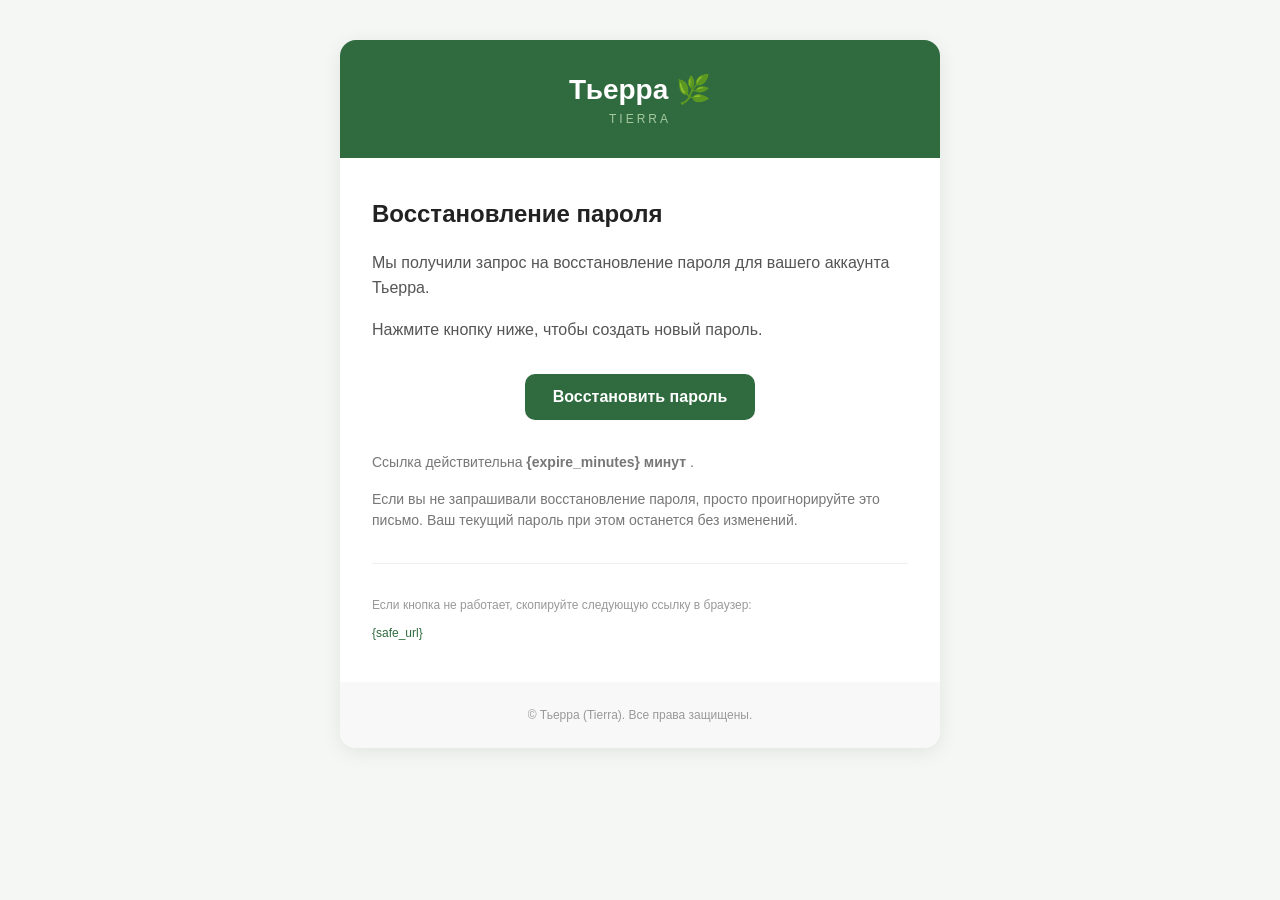
<file: backend/app/core/templates/password_reset.html>
<!DOCTYPE html>
<html lang="ru">
<head>
    <meta charset="UTF-8">
    <meta
        name="viewport"
        content="width=device-width, initial-scale=1.0"
    >
    <title>Восстановление пароля — Тьерра</title>
</head>

<body style="
    margin: 0;
    padding: 0;
    background-color: #f5f7f5;
    font-family: Arial, Helvetica, sans-serif;
">

<table
    width="100%"
    cellpadding="0"
    cellspacing="0"
    role="presentation"
    style="
        background-color: #f5f7f5;
        padding: 40px 20px;
    "
>
    <tr>
        <td align="center">

            <table
                width="100%"
                cellpadding="0"
                cellspacing="0"
                role="presentation"
                style="
                    max-width: 600px;
                    background: #ffffff;
                    border-radius: 16px;
                    overflow: hidden;
                    box-shadow:
                        0 4px 20px
                        rgba(0, 0, 0, 0.08);
                "
            >

                <tr>
                    <td style="
                        background: #2f6b3f;
                        padding: 32px;
                        text-align: center;
                    ">
                        <h1 style="
                            margin: 0;
                            color: #ffffff;
                            font-size: 28px;
                            line-height: 1.3;
                        ">
                            Тьерра 🌿
                        </h1>
                        <div style="
                            margin-top: 4px;
                            color: #a7c9a0;
                            font-size: 12px;
                            letter-spacing: 3px;
                            text-transform: uppercase;
                        ">
                            Tierra
                        </div>
                    </td>
                </tr>

                <tr>
                    <td style="
                        padding: 40px 32px;
                    ">

                        <h2 style="
                            margin: 0 0 20px 0;
                            color: #222222;
                            font-size: 24px;
                            line-height: 1.3;
                        ">
                            Восстановление пароля
                        </h2>

                        <p style="
                            margin: 0 0 16px 0;
                            color: #555555;
                            font-size: 16px;
                            line-height: 1.6;
                        ">
                            Мы получили запрос на восстановление
                            пароля для вашего аккаунта Тьерра.
                        </p>

                        <p style="
                            margin: 0 0 16px 0;
                            color: #555555;
                            font-size: 16px;
                            line-height: 1.6;
                        ">
                            Нажмите кнопку ниже, чтобы создать
                            новый пароль.
                        </p>

                        <div style="
                            text-align: center;
                            margin: 32px 0;
                        ">
                            <a
                                href="{safe_url}"
                                style="
                                    display: inline-block;
                                    padding: 14px 28px;
                                    background: #2f6b3f;
                                    color: #ffffff;
                                    text-decoration: none;
                                    border-radius: 10px;
                                    font-size: 16px;
                                    font-weight: bold;
                                "
                            >
                                Восстановить пароль
                            </a>
                        </div>

                        <p style="
                            margin: 0 0 16px 0;
                            color: #777777;
                            font-size: 14px;
                            line-height: 1.5;
                        ">
                            Ссылка действительна
                            <strong>
                                {expire_minutes} минут
                            </strong>.
                        </p>

                        <p style="
                            margin: 0;
                            color: #777777;
                            font-size: 14px;
                            line-height: 1.5;
                        ">
                            Если вы не запрашивали восстановление
                            пароля, просто проигнорируйте это письмо.
                            Ваш текущий пароль при этом останется
                            без изменений.
                        </p>

                        <hr style="
                            border: none;
                            border-top: 1px solid #eeeeee;
                            margin: 32px 0;
                        ">

                        <p style="
                            margin: 0 0 10px 0;
                            color: #999999;
                            font-size: 12px;
                            line-height: 1.5;
                        ">
                            Если кнопка не работает, скопируйте
                            следующую ссылку в браузер:
                        </p>

                        <p style="
                            margin: 0;
                            word-break: break-all;
                            color: #2f6b3f;
                            font-size: 12px;
                            line-height: 1.5;
                        ">
                            {safe_url}
                        </p>

                    </td>
                </tr>

                <tr>
                    <td style="
                        background: #f8f8f8;
                        padding: 24px 32px;
                        text-align: center;
                    ">
                        <p style="
                            margin: 0;
                            color: #999999;
                            font-size: 12px;
                            line-height: 1.5;
                        ">
                            © Тьерра (Tierra). Все права защищены.
                        </p>
                    </td>
                </tr>

            </table>

        </td>
    </tr>
</table>

</body>
</html>
</file>
